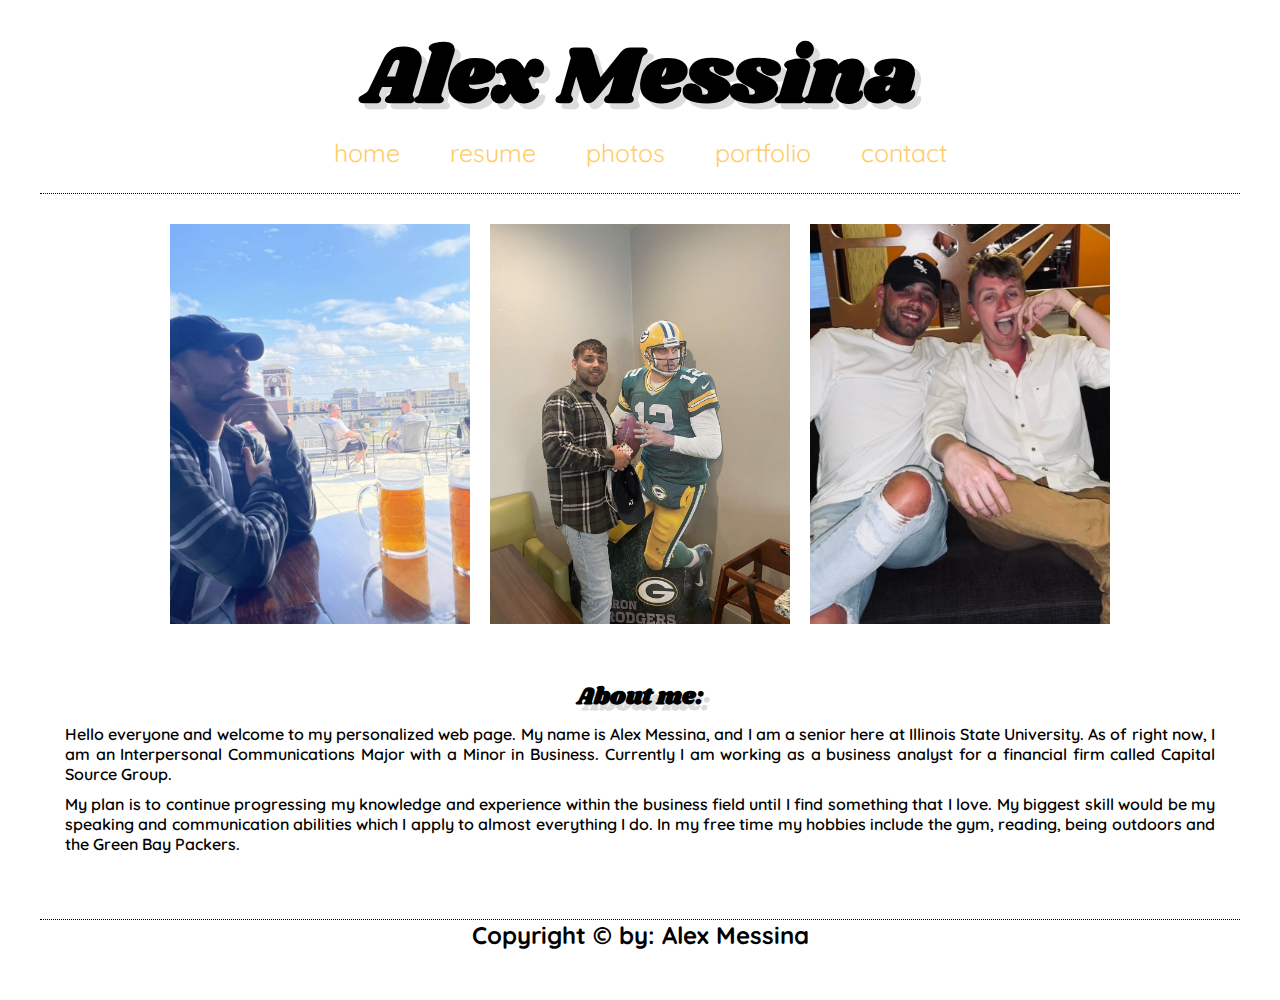
<file: index.html>
<!DOCTYPE html>
<html lang="en">
  <head>
    <meta charset="UTF-8" />
    <meta http-equiv="X-UA-Compatible" content="IE=edge" />
    <meta name="viewport" content="width=device-width, initial-scale=1.0" />
    <link
      href="https://fonts.googleapis.com/css?family=Shrikhand"
      rel="stylesheet"
    />
    <link
      href="https://fonts.googleapis.com/css?family=Quicksand"
      rel="stylesheet"
    />
    <link
      rel="stylesheet"
      href="https://use.fontawesome.com/releases/v5.15.4/css/all.css"
      integrity="sha384-DyZ88mC6Up2uqS4h/KRgHuoeGwBcD4Ng9SiP4dIRy0EXTlnuz47vAwmeGwVChigm"
      crossorigin="anonymous"
    />
    <link rel="stylesheet" href="./style.css" />
    <title>Document</title>
  </head>
  <body>
    <div class="container">
      <h1 class="title">Alex Messina</h1>
      <nav>
        <ul>
          <li>
            <a href="index.html">home</a>
          </li>
          <li>
            <a href="resume.html">resume</a>
          </li>
          <li>
            <a href="photos.html">photos</a>
          </li>
          <li>
            <a href="portfolio.html">portfolio</a>
          </li>
          <li>
            <a href="contact.html">contact</a>
          </li>
        </ul>
      </nav>
      <section class="galery column-3">
        <img src="./img/Image (1).jpeg" />
        <img src="./img/Image (2).jpeg" />
        <img src="./img/Image (5).jpeg" />
      </section>
      <main>
        <h2 class="title">About me:</h2>
        <p>
          Hello everyone and welcome to my personalized web page. My name is
          Alex Messina, and I am a senior here at Illinois State University. As
          of right now, I am an Interpersonal Communications Major with a Minor
          in Business. Currently I am working as a business analyst for a
          financial firm called Capital Source Group.
        </p>
        <p>
          My plan is to continue progressing my knowledge and experience within
          the business field until I find something that I love. My biggest
          skill would be my speaking and communication abilities which I apply
          to almost everything I do. In my free time my hobbies include the gym,
          reading, being outdoors and the Green Bay Packers.
        </p>
      </main>
      <footer>
        <h2>Copyright &copy; by: Alex Messina</h2>
        <a href="https://twitter.com/2558ALEX" target="_blank"
          ><i class="fab fa-twitter"></i
        ></a>
        <a href="https://www.instagram.com/alex_messina/" target="_blank">
          <i class="fab fa-instagram"></i>
        </a>
      </footer>
    </div>
  </body>
</html>
</file>
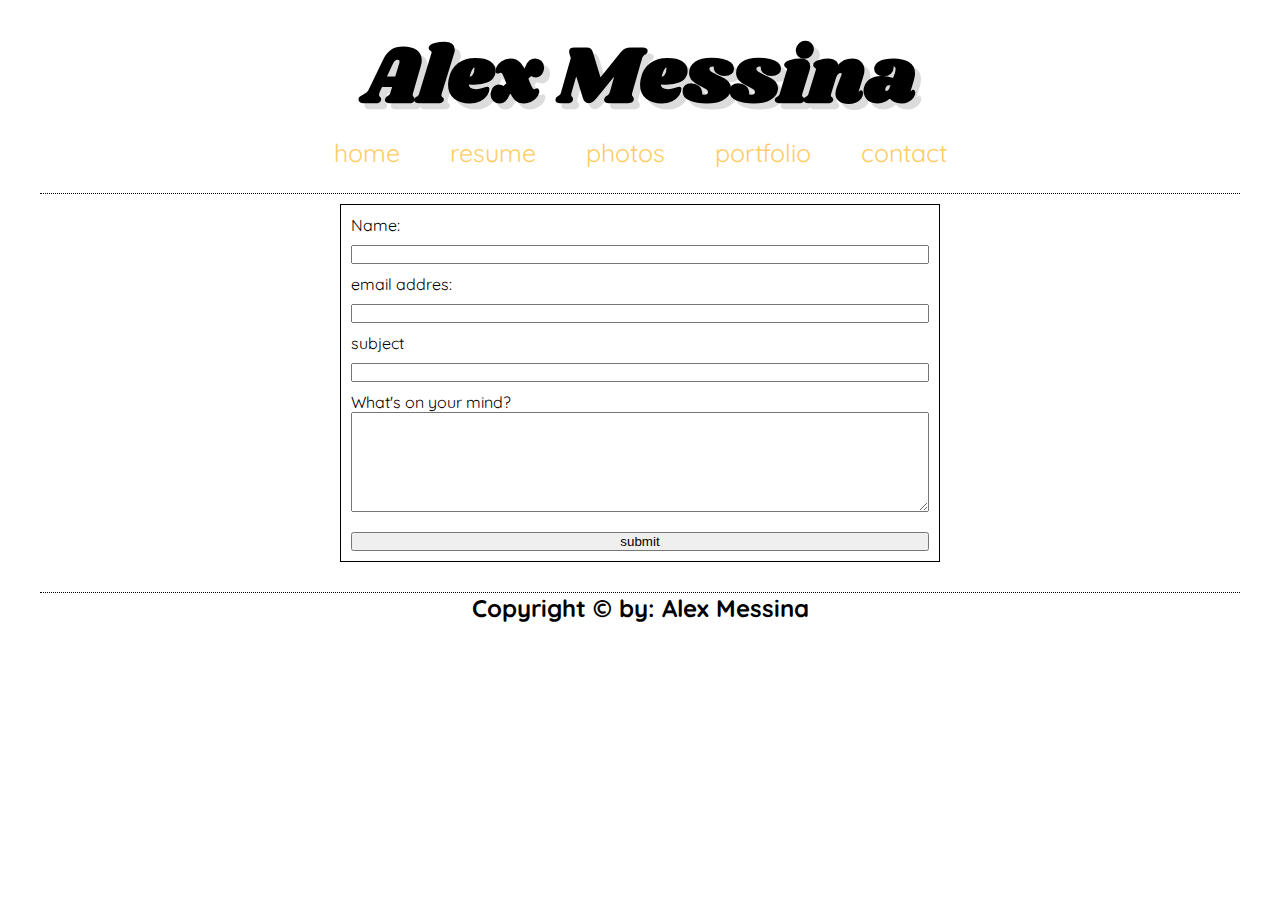
<file: contact.html>
<!DOCTYPE html>
<html lang="en">
  <head>
    <meta charset="UTF-8" />
    <meta http-equiv="X-UA-Compatible" content="IE=edge" />
    <meta name="viewport" content="width=device-width, initial-scale=1.0" />
    <link
      href="https://fonts.googleapis.com/css?family=Shrikhand"
      rel="stylesheet"
    />
    <link
      href="https://fonts.googleapis.com/css?family=Quicksand"
      rel="stylesheet"
    />
    <link
      rel="stylesheet"
      href="https://use.fontawesome.com/releases/v5.15.4/css/all.css"
      integrity="sha384-DyZ88mC6Up2uqS4h/KRgHuoeGwBcD4Ng9SiP4dIRy0EXTlnuz47vAwmeGwVChigm"
      crossorigin="anonymous"
    />
    <link rel="stylesheet" href="./style.css" />
    <title>Document</title>
  </head>
  <body>
    <div class="container">
      <h1 class="title">Alex Messina</h1>
      <nav>
        <ul>
          <li>
            <a href="index.html">home</a>
          </li>
          <li>
            <a href="resume.html">resume</a>
          </li>
          <li>
            <a href="photos.html">photos</a>
          </li>
          <li>
            <a href="portfolio.html">portfolio</a>
          </li>
          <li>
            <a href="contact.html">contact</a>
          </li>
        </ul>
      </nav>
        <form >
          <label for="name">Name:</label>
          <input id="name"/>
          <label for="email">
            email addres:
          </label>
          <input type="text" id="email">
          <label id="subject">subject</label>
          <input type="text" id="subject">
          <label for="textArea" >What's on your mind?</label>
          <textarea id="textArea"></textarea>
          <button type="submit">
            submit
          </button>
        </form>
      <footer>
        <h2>Copyright &copy; by: Alex Messina</h2>
        <a href="https://twitter.com/2558ALEX" target="_blank"
          ><i class="fab fa-twitter"></i
        ></a>
        <a href="https://www.instagram.com/alex_messina/" target="_blank">
          <i class="fab fa-instagram"></i>
        </a>
      </foote>
    </div>
  </body>
</html>
</file>
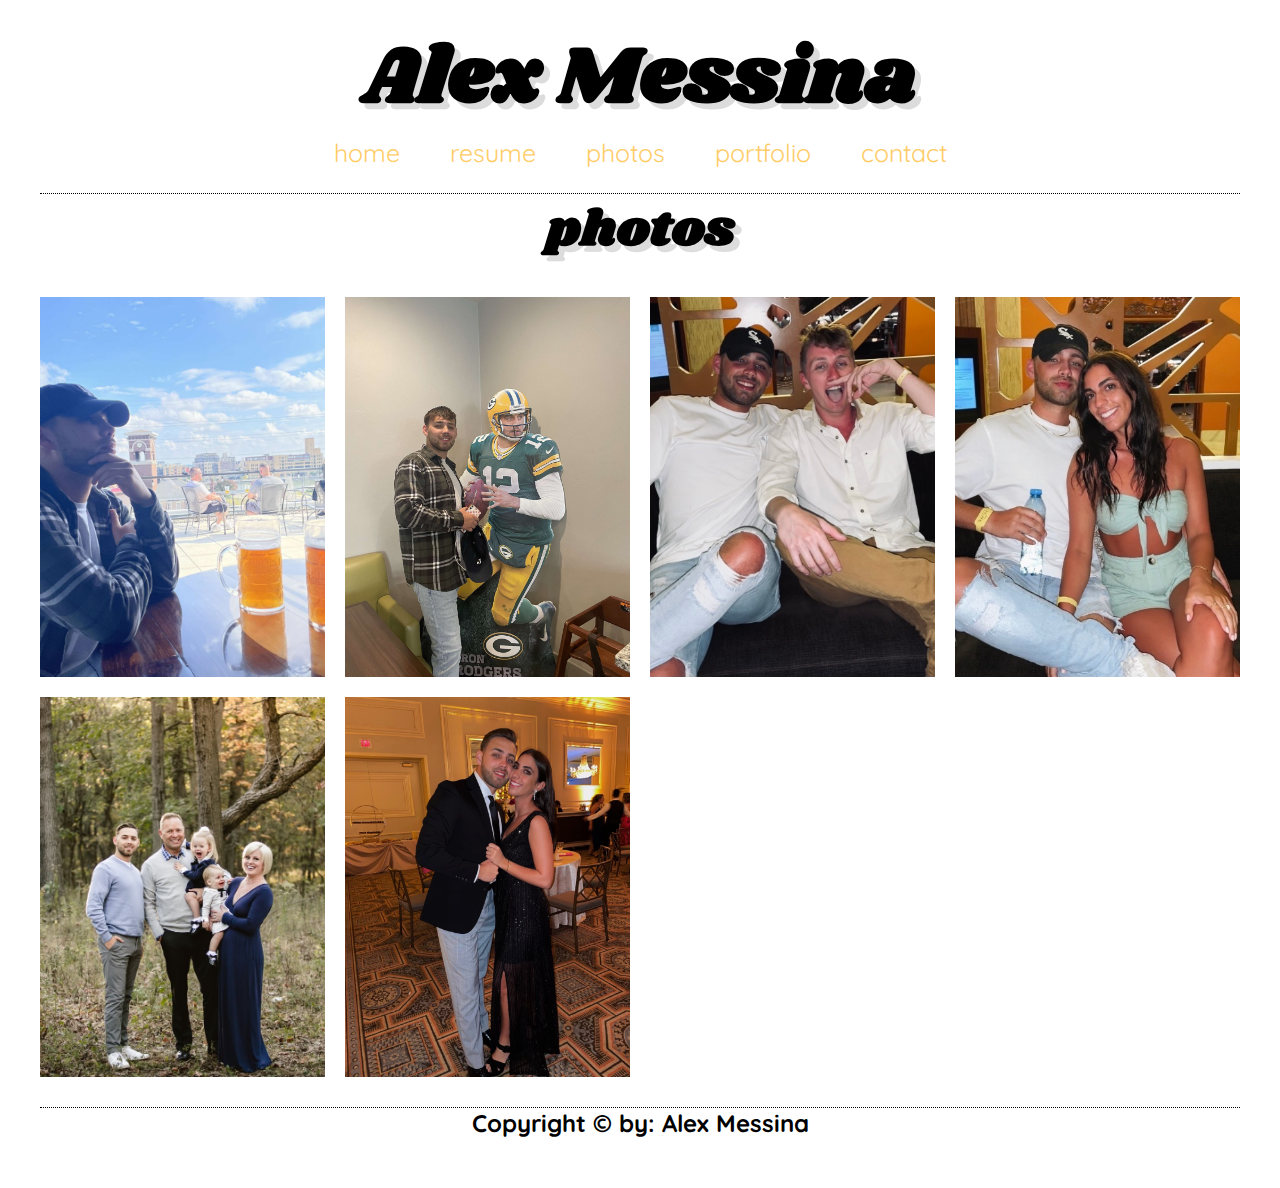
<file: photos.html>
<!DOCTYPE html>
<html lang="en">
  <head>
    <meta charset="UTF-8" />
    <meta http-equiv="X-UA-Compatible" content="IE=edge" />
    <meta name="viewport" content="width=device-width, initial-scale=1.0" />
    <link
      href="https://fonts.googleapis.com/css?family=Shrikhand"
      rel="stylesheet"
    />
    <link
      href="https://fonts.googleapis.com/css?family=Quicksand"
      rel="stylesheet"
    />
    <link
      rel="stylesheet"
      href="https://use.fontawesome.com/releases/v5.15.4/css/all.css"
      integrity="sha384-DyZ88mC6Up2uqS4h/KRgHuoeGwBcD4Ng9SiP4dIRy0EXTlnuz47vAwmeGwVChigm"
      crossorigin="anonymous"
    />
    <link rel="stylesheet" href="./style.css" />
    <title>Document</title>
  </head>
  <body>
    <div class="container">
      <h1 class="title">Alex Messina</h1>
      <nav>
        <ul>
          <li>
            <a href="index.html">home</a>
          </li>
          <li>
            <a href="resume.html">resume</a>
          </li>
          <li>
            <a href="photos.html">photos</a>
          </li>
          <li>
            <a href="portfolio.html">portfolio</a>
          </li>
          <li>
            <a href="contact.html">contact</a>
          </li>
        </ul>
      </nav>
      <h2 class="title title-photos">photos</h2>
      <section class="galery column-4">
        <img src="./img/Image (1).jpeg" />
        <img src="./img/Image (2).jpeg" />
        <img src="./img/Image (5).jpeg" />
        <img src="./img/Image (6).jpeg" />
        <img src="./img/pic 1.jpg" alt="" />
        <img src="./img/pic 2.jpg" alt="" class="center"/>
      </section>
      <footer>
        <h2>Copyright &copy; by: Alex Messina</h2>
        <a href="https://twitter.com/2558ALEX" target="_blank"
          ><i class="fab fa-twitter"></i
        ></a>
        <a href="https://www.instagram.com/alex_messina/" target="_blank">
          <i class="fab fa-instagram"></i>
        </a>
      </footer>
    </div>
  </body>
</html>
</file>
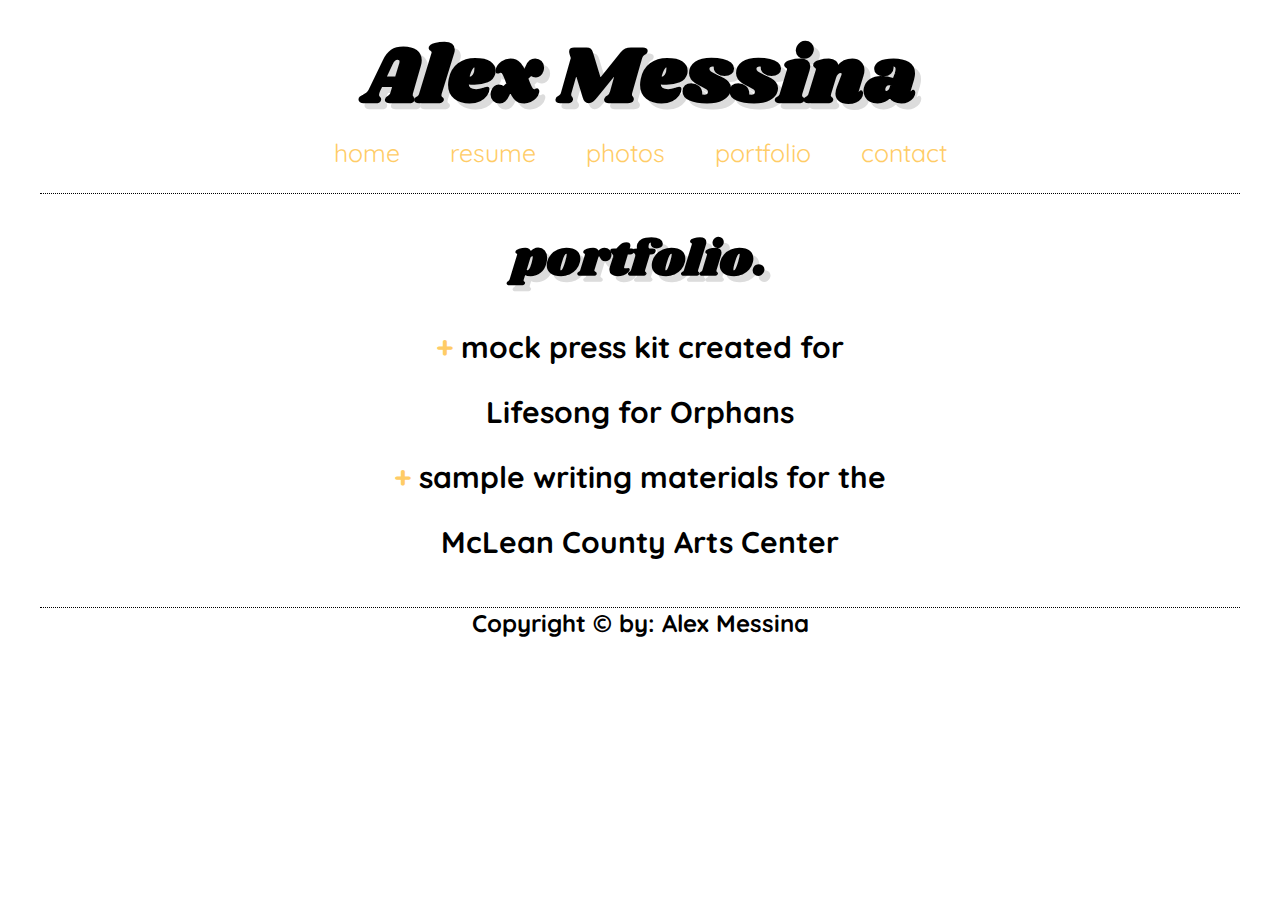
<file: portfolio.html>
<!DOCTYPE html>
<html lang="en">
  <head>
    <meta charset="UTF-8" />
    <meta http-equiv="X-UA-Compatible" content="IE=edge" />
    <meta name="viewport" content="width=device-width, initial-scale=1.0" />
    <link
      href="https://fonts.googleapis.com/css?family=Shrikhand"
      rel="stylesheet"
    />
    <link
      href="https://fonts.googleapis.com/css?family=Quicksand"
      rel="stylesheet"
    />
    <link
      rel="stylesheet"
      href="https://use.fontawesome.com/releases/v5.15.4/css/all.css"
      integrity="sha384-DyZ88mC6Up2uqS4h/KRgHuoeGwBcD4Ng9SiP4dIRy0EXTlnuz47vAwmeGwVChigm"
      crossorigin="anonymous"
    />
    <link rel="stylesheet" href="./style.css" />
    <title>Document</title>
  </head>
  <body>
    <div class="container">
      <h1 class="title">Alex Messina</h1>
      <nav>
        <ul>
          <li>
            <a href="index.html">home</a>
          </li>
          <li>
            <a href="resume.html">resume</a>
          </li>
          <li>
            <a href="photos.html">photos</a>
          </li>
          <li>
            <a href="portfolio.html">portfolio</a>
          </li>
          <li>
            <a href="contact.html">contact</a>
          </li>
        </ul>
      </nav>
      <article class="portfolio">
        <h2 class="title title-portfolio">portfolio.</h2>
        <ul>
          <li>
            <a href="#">
              <span>+</span>
              mock press kit created for <br />
              Lifesong for Orphans
            </a>
          </li>
          <li>
            <a href="#">
              <span>+</span>
              sample writing materials for the <br />McLean County Arts
              Center</a
            >
          </li>
        </ul>
      </article>
      <footer>
        <h2>Copyright &copy; by: Alex Messina</h2>
        <a href="https://twitter.com/2558ALEX" target="_blank"
          ><i class="fab fa-twitter"></i
        ></a>
        <a href="https://www.instagram.com/alex_messina/" target="_blank">
          <i class="fab fa-instagram"></i>
        </a>
      </footer>
    </div>
  </body>
</html>
</file>
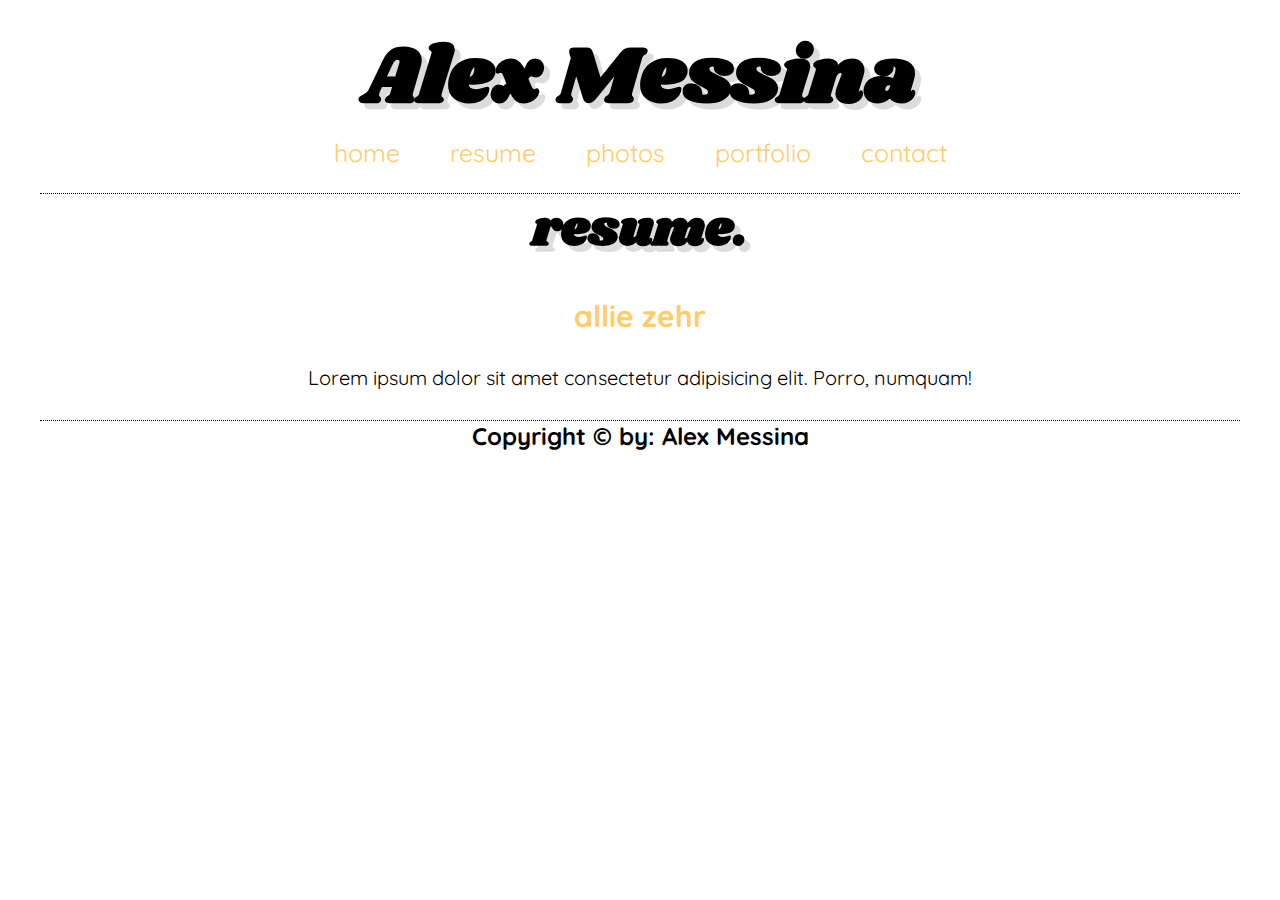
<file: resume.html>
<!DOCTYPE html>
<html lang="en">
  <head>
    <meta charset="UTF-8" />
    <meta http-equiv="X-UA-Compatible" content="IE=edge" />
    <meta name="viewport" content="width=device-width, initial-scale=1.0" />
    <link
      href="https://fonts.googleapis.com/css?family=Shrikhand"
      rel="stylesheet"
    />
    <link
      href="https://fonts.googleapis.com/css?family=Quicksand"
      rel="stylesheet"
    />
    <link
      rel="stylesheet"
      href="https://use.fontawesome.com/releases/v5.15.4/css/all.css"
      integrity="sha384-DyZ88mC6Up2uqS4h/KRgHuoeGwBcD4Ng9SiP4dIRy0EXTlnuz47vAwmeGwVChigm"
      crossorigin="anonymous"
    />
    <link rel="stylesheet" href="./style.css" />
    <title>Document</title>
  </head>
  <body>
    <div class="container">
      <h1 class="title">Alex Messina</h1>
      <nav>
        <ul>
          <li>
            <a href="index.html">home</a>
          </li>
          <li>
            <a href="resume.html">resume</a>
          </li>
          <li>
            <a href="photos.html">photos</a>
          </li>
          <li>
            <a href="portfolio.html">portfolio</a>
          </li>
          <li>
            <a href="contact.html">contact</a>
          </li>
        </ul>
      </nav>
      <h2 class="title title-resume">resume.</h2>
      <article>
        <ul>
          <li>
            <h3>allie zehr</h3>
            <p>
              Lorem ipsum dolor sit amet consectetur adipisicing elit. Porro, numquam!
            </p>
          </li>
        </ul>
      </article>
      <footer>
        <h2>Copyright &copy; by: Alex Messina</h2>
        <a href="https://twitter.com/2558ALEX" target="_blank"
          ><i class="fab fa-twitter"></i
        ></a>
        <a href="https://www.instagram.com/alex_messina/" target="_blank">
          <i class="fab fa-instagram"></i>
        </a>
      </footer>
    </div>
  </body>
</html>
</file>
<file: style.css>
*,
*::after,
*::before {
  margin: 0;
  padding: 0;
  box-sizing: border-box;
}

:root {
  --color-primary: #fc6;
}

.container {
  max-width: 1200px;
  margin: 0 auto;
}

.title {
  font-family: 'Shrikhand', cursive;
  text-shadow: 6px 6px #dcdcdc;
  color: black;
  text-align: center;
}

body {
  font-family: 'Quicksand', sans-serif;
}

h1 {
  text-align: center;
  font-size: 80px;
  padding: 0px;
  margin-top: 20px;
}

nav {
  display: flex;
  justify-content: center;
  border-bottom: 1px dotted black;
  padding-bottom: 25px;
}

nav ul {
  display: flex;
  gap: 50px;
  list-style: none;
}

nav a {
  font-size: 25px;
  color: var(--color-primary);
}

nav a:hover {
  color: black;
}

a {
  text-decoration: none;
}

.galery {
  display: grid;
  margin-top: 30px;
  gap: 20px;
  justify-content: center;
  align-items: center;
}

.column-3 {
  grid-template-columns: repeat(3, 300px);
}

.column-4 {
  grid-template-columns: repeat(4, 1fr);
}

.galery img {
  height: 100%;
  width: 100%;
  object-fit: cover;
}

main {
  margin-top: 30px;
  padding: 25px;
}

main h2 {
  text-align: center;
}

main p {
  text-align: justify;
  font-weight: 600;
  margin: 10px 0;
}

.title-photos {
  font-size: 50px;
}

.portfolio {
  text-align: center;
}

.title-portfolio {
  font-size: 50px;
  margin-bottom: 20px;
}

.portfolio ul {
  list-style: none;
  line-height: 60px;
}

.portfolio a {
  font-size: 30px;
  font-weight: 800;
  color: black;
}

.portfolio span {
  color: var(--color-primary);
}

.portfolio a:hover {
  color: var(--color-primary);
}

.title-resume {
 font-size: 50px;
 margin-bottom: 10px;
}

article {
  margin-top: 30px;
  text-align: center;
}

article ul {
  list-style: none;
}

article h3 {
  font-size: 30px;
  color: var(--color-primary);
  margin: 30px 0;
}

article p {
  font-size: 20px;
}

form {
  border: 1px solid black;
  width: 600px;
  margin: 10px auto;
  padding: 10px;
}

form input {
  display: block;
  margin: 10px 0;
  width: 100%;
}

form textarea {
  display: block;
  width: 100%;
  height: 100px;
}

form button {
  text-align: center;
  margin-top: 20px;
  width: 100%;
}

footer {
  margin-top: 30px;
  padding-bottom: 20px;
  border-top: 1px dotted black;
  text-align: center;

}

footer h2 {
  margin-bottom: 10px;
}

footer a {
  color: black;
  opacity: 0.7;
  margin: 10px;
}

footer a:hover {
  opacity: 1;
}
</file>
